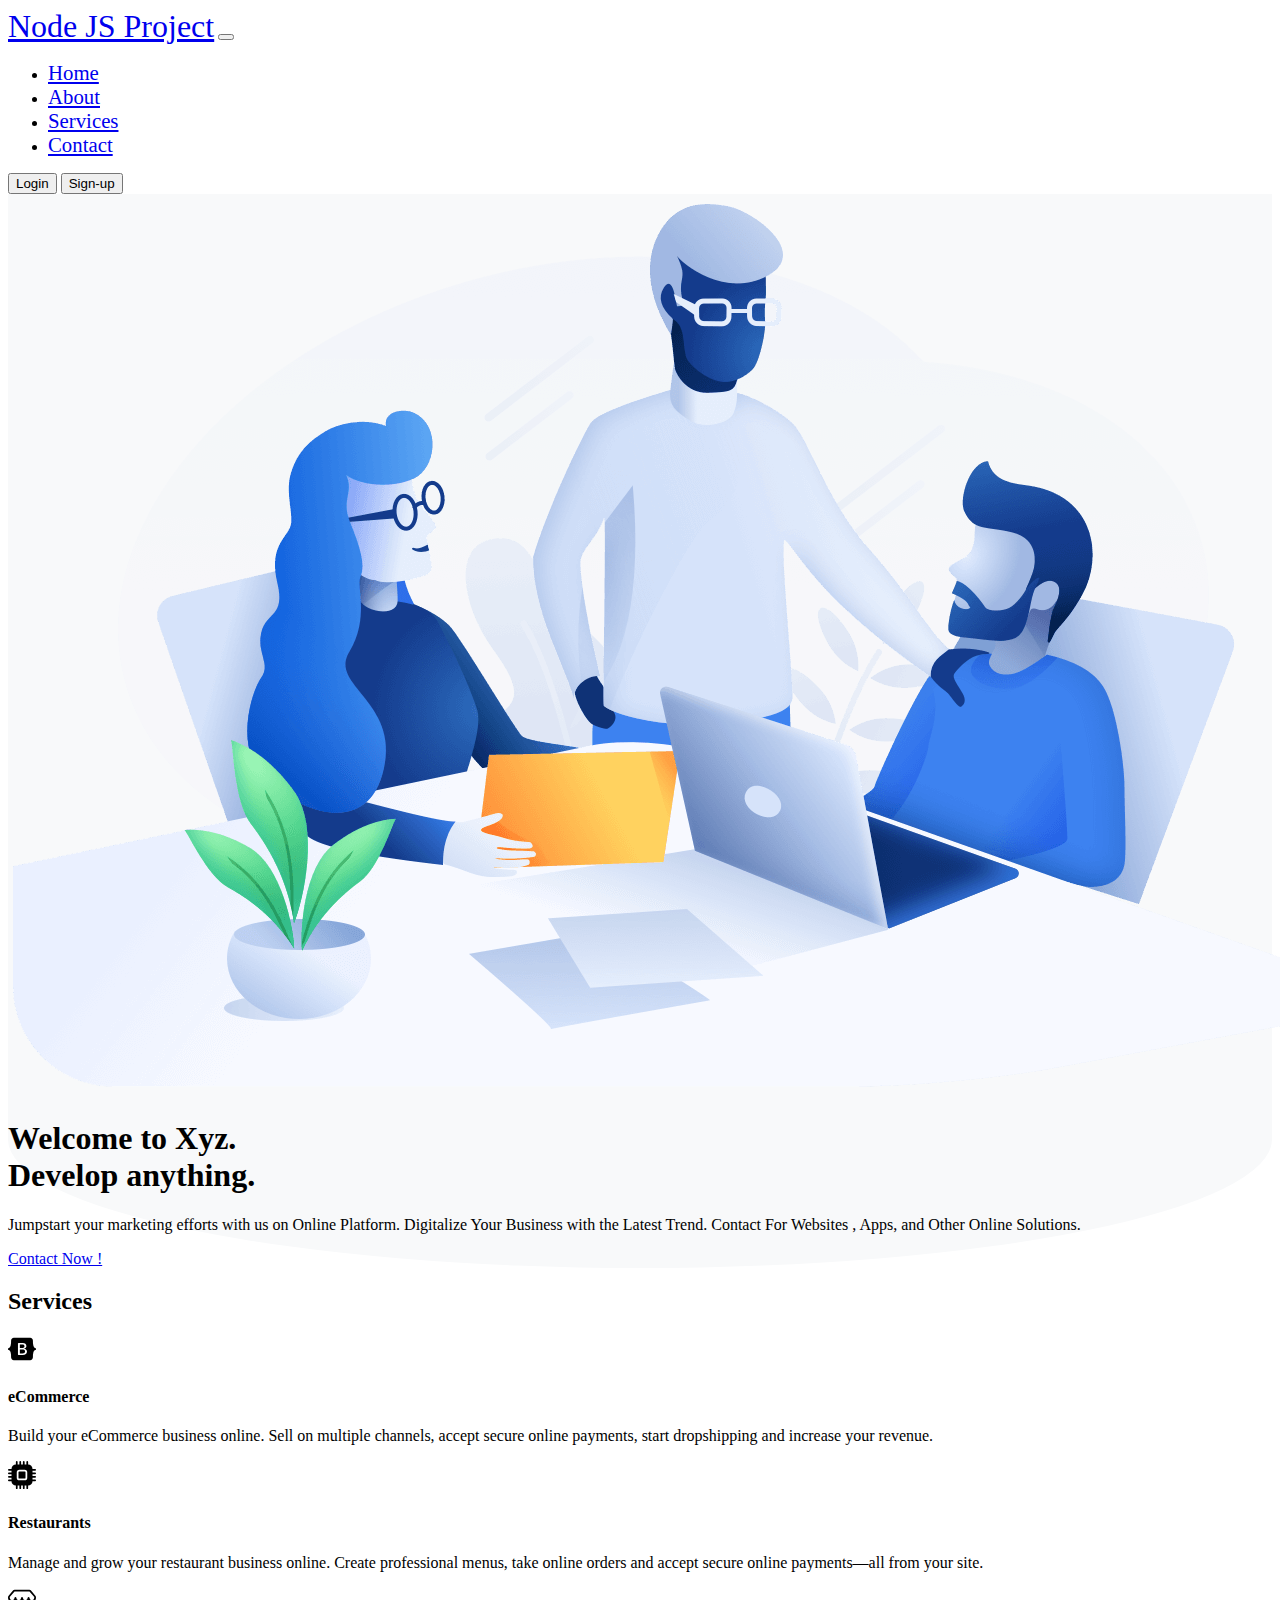
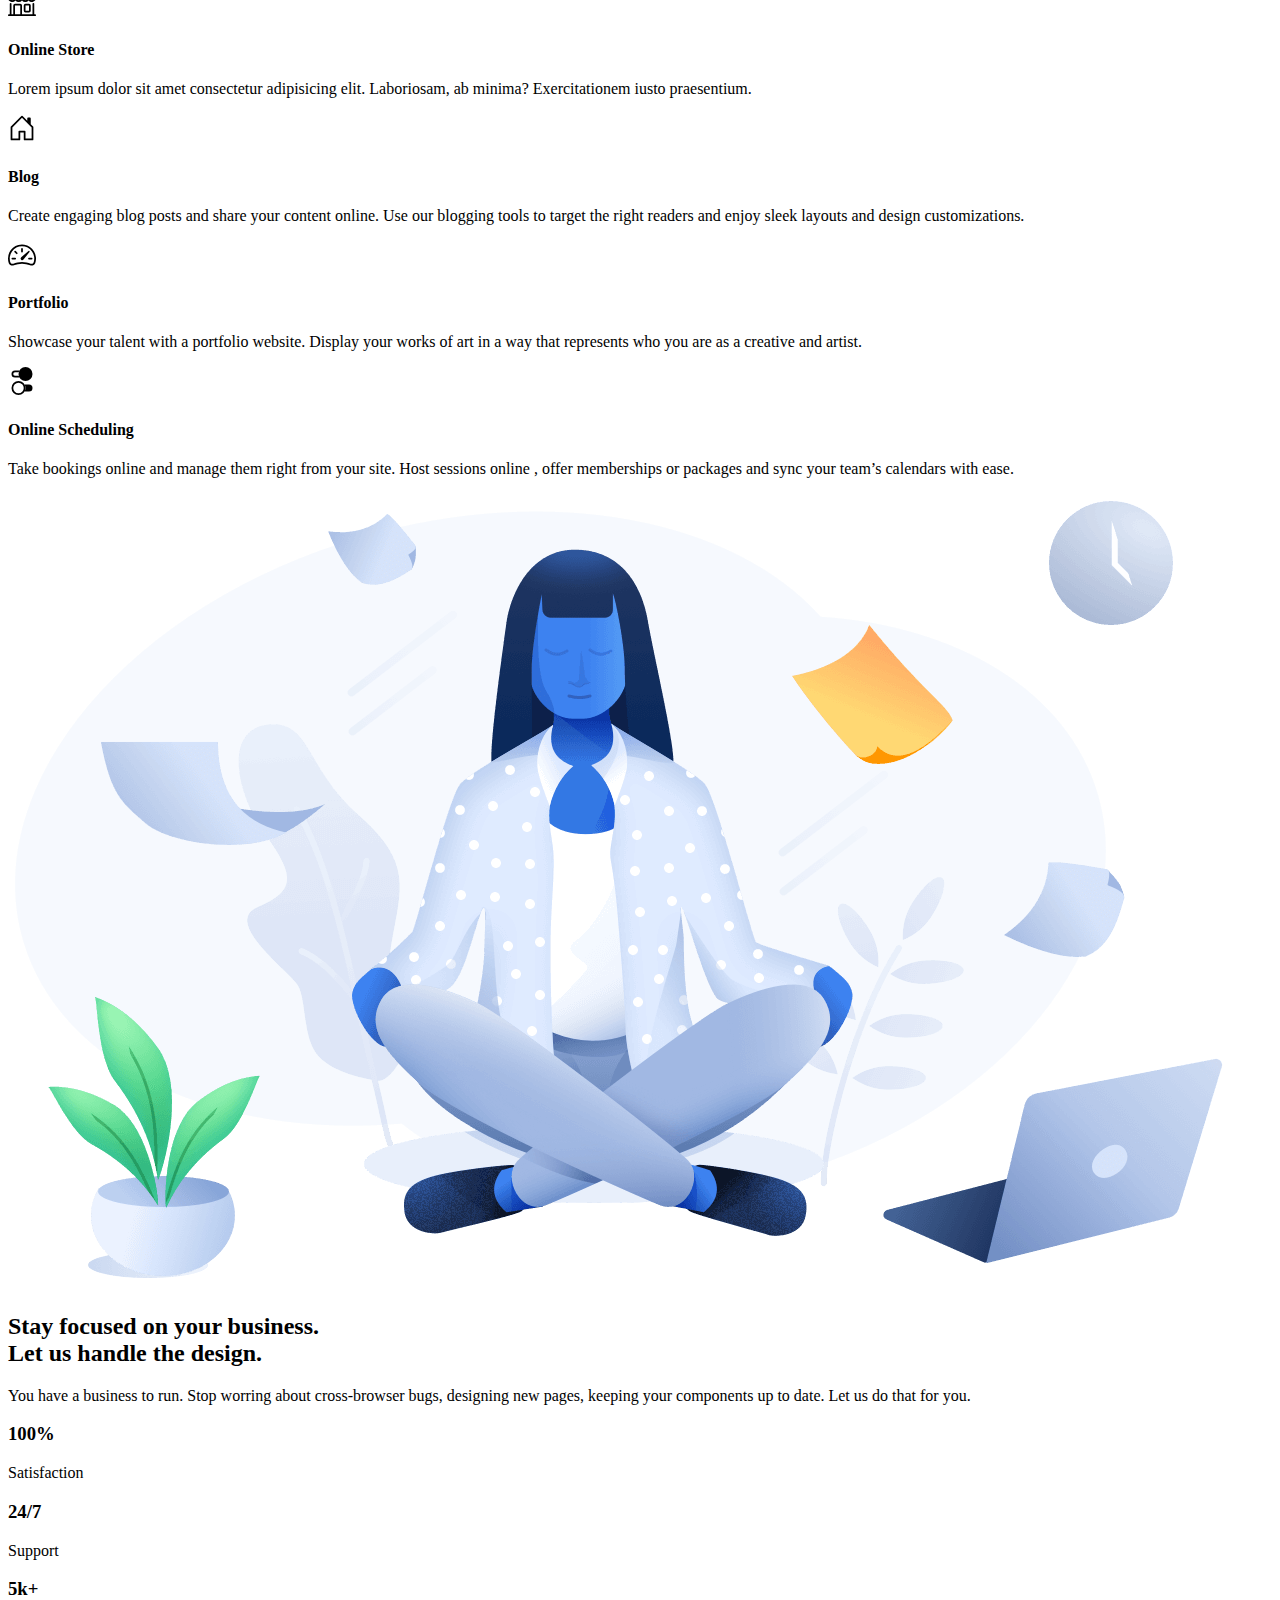
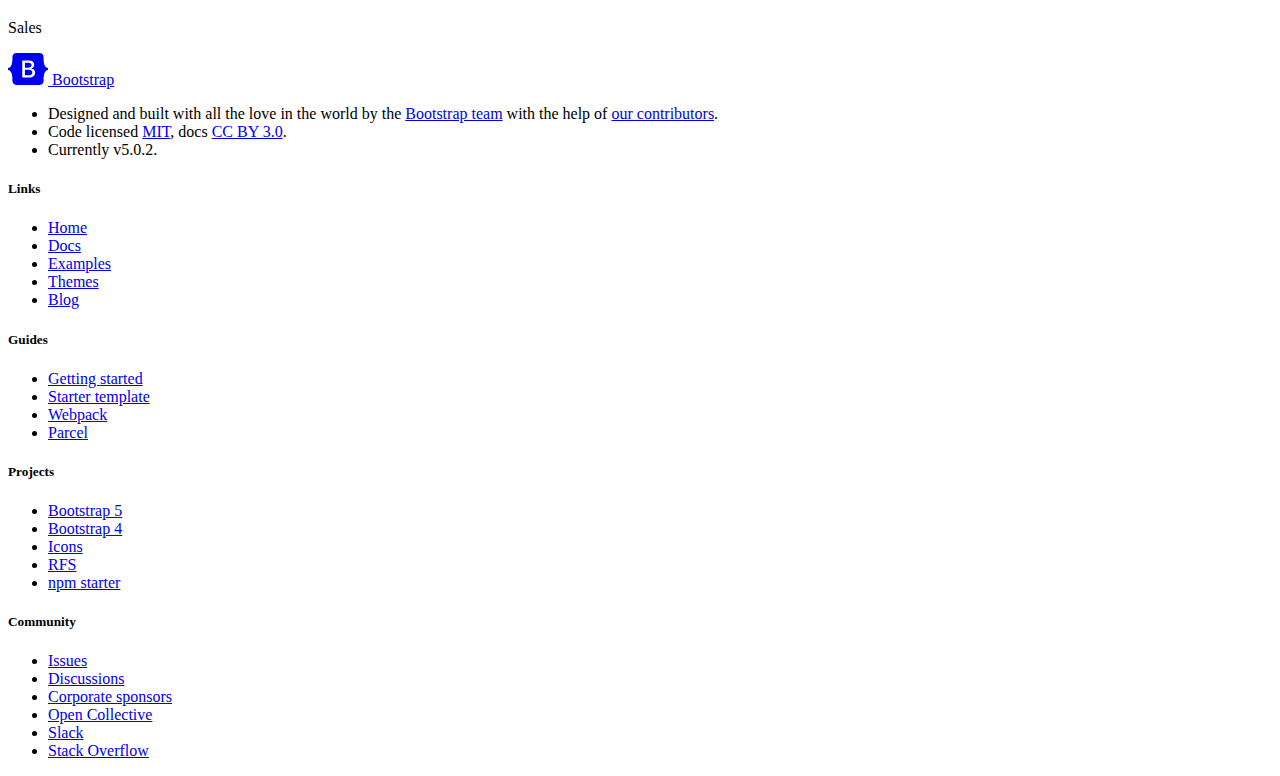
<file: index.html>
<!DOCTYPE html>
<html lang="en">
<head>
    <meta charset="UTF-8">
    <meta http-equiv="X-UA-Compatible" content="IE=edge">
    <meta name="viewport" content="width=device-width, initial-scale=1.0">
    <title>webDevelopment</title>
    <link rel="stylesheet" href="./assets/css/style.css">
    <link href="https://cdn.jsdelivr.net/npm/bootstrap@5.0.2/dist/css/bootstrap.min.css" rel="stylesheet" integrity="sha384-EVSTQN3/azprG1Anm3QDgpJLIm9Nao0Yz1ztcQTwFspd3yD65VohhpuuCOmLASjC" crossorigin="anonymous">
</head>
<body>


    <nav class="navbar navbar-expand-lg navbar-light bg-light">
        <div class="container" >
          <a class="navbar-brand display-2 fw-bold" href="#">Node JS Project</a>
          <button class="navbar-toggler" type="button" data-bs-toggle="collapse" data-bs-target="#navbarNav" aria-controls="navbarNav" aria-expanded="false" aria-label="Toggle navigation">
            <span class="navbar-toggler-icon"></span>
          </button>
          <div class="collapse navbar-collapse" id="navbarNav">
            <ul class="navbar-nav">
              <li class="nav-item">
                <a class="nav-link active" aria-current="page" href="index.html">Home</a>
              </li>
              <li class="nav-item">
                <a class="nav-link" href="#">About</a>
              </li>
              <li class="nav-item">
                <a class="nav-link" href="#">Services</a>
              </li>
              <li class="nav-item">
                <a class="nav-link" href="contact.html">Contact</a>
              </li>
            </ul>

            <div class="col-md-9 text-end">
              <a href="login.html"><button type="button" class="btn btn-outline-primary me-2">Login</button></a>
              <a href="signup.html"><button type="button" class="btn btn-primary">Sign-up</button></a>
            </div>



          </div>
        </div>
      </nav>

      
<!-- WELCOME -->
<section class="pt-4 pt-md-11 curved">
  <div class="container">
    <div class="row align-items-center">
      <div class="col-12 col-md-5 col-lg-6 order-md-2">

        <!-- Image -->
        <img src="./assets/images/main-image.png" class="img-fluid mw-md-150 mw-lg-130 mb-6 mb-md-0" alt="..." data-aos="fade-up" data-aos-delay="100">

      </div>
      <div class="col-12 col-md-7 col-lg-6 order-md-1" data-aos="fade-up">

        <!-- Heading -->
        <h1 class="display-3 text-center text-md-start">
          <span class="fw-normal display-1">Welcome</span> to <span class="text-primary fw-bold">Xyz</span>. <br>
          Develop anything.
        </h1>

        <!-- Text -->
        <p class="lead text-center text-md-start text-muted mb-6 mb-lg-8 p-2">
          Jumpstart your marketing efforts with us on Online Platform. Digitalize Your Business with the Latest Trend.
          Contact For Websites , Apps, and Other Online Solutions.
        </p>

        <!-- Buttons -->
        <div class="text-center text-md-start">
          <a href="overview.html" class="btn btn-primary btn-lg">
            Contact Now ! <i class="fe fe-arrow-right d-none d-md-inline ms-3"></i>
          </a>
        </div>

      </div>
    </div> <!-- / .row -->
  </div> <!-- / .container -->
</section>


    <!-- 
      <div class="container-fluid">
        
              <div class="row">
                  <div class="col-12">
                    <div class="position-relative overflow-hidden p-3 p-md-5 m-md-3 text-center">
                        <div class="col-md-5 p-lg-5 mx-auto my-5">
                          <h1 class="display-4 fw-bold"><small class="display-1 fw-bold">Get</small> Started <small class="text-muted">With Your</small>  <small class="display-2 fw-bold">Business</small></h1>
                          <p  class="lead fw-normal" style="font-size: 1.2rem;"> Jumpstart your marketing efforts with us on Online Platform. Digitalize Your Business with the  </p>
                          <a class="btn btn-outline-secondary" href="#">Coming soon</a>
                        </div>
                        <div class="product-device shadow-sm d-none d-md-block" ></div>
                        <div class="product-device product-device-2 shadow-sm d-none d-md-block"></div>
                      </div>
                    
                  </div>
              </div>
      </div>
    -->



      <svg xmlns="http://www.w3.org/2000/svg" style="display: none;">
        <symbol id="bootstrap" viewBox="0 0 118 94">
          <title>Bootstrap</title>
          <path fill-rule="evenodd" clip-rule="evenodd" d="M24.509 0c-6.733 0-11.715 5.893-11.492 12.284.214 6.14-.064 14.092-2.066 20.577C8.943 39.365 5.547 43.485 0 44.014v5.972c5.547.529 8.943 4.649 10.951 11.153 2.002 6.485 2.28 14.437 2.066 20.577C12.794 88.106 17.776 94 24.51 94H93.5c6.733 0 11.714-5.893 11.491-12.284-.214-6.14.064-14.092 2.066-20.577 2.009-6.504 5.396-10.624 10.943-11.153v-5.972c-5.547-.529-8.934-4.649-10.943-11.153-2.002-6.484-2.28-14.437-2.066-20.577C105.214 5.894 100.233 0 93.5 0H24.508zM80 57.863C80 66.663 73.436 72 62.543 72H44a2 2 0 01-2-2V24a2 2 0 012-2h18.437c9.083 0 15.044 4.92 15.044 12.474 0 5.302-4.01 10.049-9.119 10.88v.277C75.317 46.394 80 51.21 80 57.863zM60.521 28.34H49.948v14.934h8.905c6.884 0 10.68-2.772 10.68-7.727 0-4.643-3.264-7.207-9.012-7.207zM49.948 49.2v16.458H60.91c7.167 0 10.964-2.876 10.964-8.281 0-5.406-3.903-8.178-11.425-8.178H49.948z"></path>
        </symbol>
        <symbol id="home" viewBox="0 0 16 16">
          <path d="M8.354 1.146a.5.5 0 0 0-.708 0l-6 6A.5.5 0 0 0 1.5 7.5v7a.5.5 0 0 0 .5.5h4.5a.5.5 0 0 0 .5-.5v-4h2v4a.5.5 0 0 0 .5.5H14a.5.5 0 0 0 .5-.5v-7a.5.5 0 0 0-.146-.354L13 5.793V2.5a.5.5 0 0 0-.5-.5h-1a.5.5 0 0 0-.5.5v1.293L8.354 1.146zM2.5 14V7.707l5.5-5.5 5.5 5.5V14H10v-4a.5.5 0 0 0-.5-.5h-3a.5.5 0 0 0-.5.5v4H2.5z"/>
        </symbol>
        <symbol id="speedometer2" viewBox="0 0 16 16">
          <path d="M8 4a.5.5 0 0 1 .5.5V6a.5.5 0 0 1-1 0V4.5A.5.5 0 0 1 8 4zM3.732 5.732a.5.5 0 0 1 .707 0l.915.914a.5.5 0 1 1-.708.708l-.914-.915a.5.5 0 0 1 0-.707zM2 10a.5.5 0 0 1 .5-.5h1.586a.5.5 0 0 1 0 1H2.5A.5.5 0 0 1 2 10zm9.5 0a.5.5 0 0 1 .5-.5h1.5a.5.5 0 0 1 0 1H12a.5.5 0 0 1-.5-.5zm.754-4.246a.389.389 0 0 0-.527-.02L7.547 9.31a.91.91 0 1 0 1.302 1.258l3.434-4.297a.389.389 0 0 0-.029-.518z"/>
          <path fill-rule="evenodd" d="M0 10a8 8 0 1 1 15.547 2.661c-.442 1.253-1.845 1.602-2.932 1.25C11.309 13.488 9.475 13 8 13c-1.474 0-3.31.488-4.615.911-1.087.352-2.49.003-2.932-1.25A7.988 7.988 0 0 1 0 10zm8-7a7 7 0 0 0-6.603 9.329c.203.575.923.876 1.68.63C4.397 12.533 6.358 12 8 12s3.604.532 4.923.96c.757.245 1.477-.056 1.68-.631A7 7 0 0 0 8 3z"/>
        </symbol>
        <symbol id="table" viewBox="0 0 16 16">
          <path d="M0 2a2 2 0 0 1 2-2h12a2 2 0 0 1 2 2v12a2 2 0 0 1-2 2H2a2 2 0 0 1-2-2V2zm15 2h-4v3h4V4zm0 4h-4v3h4V8zm0 4h-4v3h3a1 1 0 0 0 1-1v-2zm-5 3v-3H6v3h4zm-5 0v-3H1v2a1 1 0 0 0 1 1h3zm-4-4h4V8H1v3zm0-4h4V4H1v3zm5-3v3h4V4H6zm4 4H6v3h4V8z"/>
        </symbol>
        <symbol id="people-circle" viewBox="0 0 16 16">
          <path d="M11 6a3 3 0 1 1-6 0 3 3 0 0 1 6 0z"/>
          <path fill-rule="evenodd" d="M0 8a8 8 0 1 1 16 0A8 8 0 0 1 0 8zm8-7a7 7 0 0 0-5.468 11.37C3.242 11.226 4.805 10 8 10s4.757 1.225 5.468 2.37A7 7 0 0 0 8 1z"/>
        </symbol>
        <symbol id="grid" viewBox="0 0 16 16">
          <path d="M1 2.5A1.5 1.5 0 0 1 2.5 1h3A1.5 1.5 0 0 1 7 2.5v3A1.5 1.5 0 0 1 5.5 7h-3A1.5 1.5 0 0 1 1 5.5v-3zM2.5 2a.5.5 0 0 0-.5.5v3a.5.5 0 0 0 .5.5h3a.5.5 0 0 0 .5-.5v-3a.5.5 0 0 0-.5-.5h-3zm6.5.5A1.5 1.5 0 0 1 10.5 1h3A1.5 1.5 0 0 1 15 2.5v3A1.5 1.5 0 0 1 13.5 7h-3A1.5 1.5 0 0 1 9 5.5v-3zm1.5-.5a.5.5 0 0 0-.5.5v3a.5.5 0 0 0 .5.5h3a.5.5 0 0 0 .5-.5v-3a.5.5 0 0 0-.5-.5h-3zM1 10.5A1.5 1.5 0 0 1 2.5 9h3A1.5 1.5 0 0 1 7 10.5v3A1.5 1.5 0 0 1 5.5 15h-3A1.5 1.5 0 0 1 1 13.5v-3zm1.5-.5a.5.5 0 0 0-.5.5v3a.5.5 0 0 0 .5.5h3a.5.5 0 0 0 .5-.5v-3a.5.5 0 0 0-.5-.5h-3zm6.5.5A1.5 1.5 0 0 1 10.5 9h3a1.5 1.5 0 0 1 1.5 1.5v3a1.5 1.5 0 0 1-1.5 1.5h-3A1.5 1.5 0 0 1 9 13.5v-3zm1.5-.5a.5.5 0 0 0-.5.5v3a.5.5 0 0 0 .5.5h3a.5.5 0 0 0 .5-.5v-3a.5.5 0 0 0-.5-.5h-3z"/>
        </symbol>
        <symbol id="collection" viewBox="0 0 16 16">
          <path d="M2.5 3.5a.5.5 0 0 1 0-1h11a.5.5 0 0 1 0 1h-11zm2-2a.5.5 0 0 1 0-1h7a.5.5 0 0 1 0 1h-7zM0 13a1.5 1.5 0 0 0 1.5 1.5h13A1.5 1.5 0 0 0 16 13V6a1.5 1.5 0 0 0-1.5-1.5h-13A1.5 1.5 0 0 0 0 6v7zm1.5.5A.5.5 0 0 1 1 13V6a.5.5 0 0 1 .5-.5h13a.5.5 0 0 1 .5.5v7a.5.5 0 0 1-.5.5h-13z"/>
        </symbol>
        <symbol id="calendar3" viewBox="0 0 16 16">
          <path d="M14 0H2a2 2 0 0 0-2 2v12a2 2 0 0 0 2 2h12a2 2 0 0 0 2-2V2a2 2 0 0 0-2-2zM1 3.857C1 3.384 1.448 3 2 3h12c.552 0 1 .384 1 .857v10.286c0 .473-.448.857-1 .857H2c-.552 0-1-.384-1-.857V3.857z"/>
          <path d="M6.5 7a1 1 0 1 0 0-2 1 1 0 0 0 0 2zm3 0a1 1 0 1 0 0-2 1 1 0 0 0 0 2zm3 0a1 1 0 1 0 0-2 1 1 0 0 0 0 2zm-9 3a1 1 0 1 0 0-2 1 1 0 0 0 0 2zm3 0a1 1 0 1 0 0-2 1 1 0 0 0 0 2zm3 0a1 1 0 1 0 0-2 1 1 0 0 0 0 2zm3 0a1 1 0 1 0 0-2 1 1 0 0 0 0 2zm-9 3a1 1 0 1 0 0-2 1 1 0 0 0 0 2zm3 0a1 1 0 1 0 0-2 1 1 0 0 0 0 2zm3 0a1 1 0 1 0 0-2 1 1 0 0 0 0 2z"/>
        </symbol>
        <symbol id="chat-quote-fill" viewBox="0 0 16 16">
          <path d="M16 8c0 3.866-3.582 7-8 7a9.06 9.06 0 0 1-2.347-.306c-.584.296-1.925.864-4.181 1.234-.2.032-.352-.176-.273-.362.354-.836.674-1.95.77-2.966C.744 11.37 0 9.76 0 8c0-3.866 3.582-7 8-7s8 3.134 8 7zM7.194 6.766a1.688 1.688 0 0 0-.227-.272 1.467 1.467 0 0 0-.469-.324l-.008-.004A1.785 1.785 0 0 0 5.734 6C4.776 6 4 6.746 4 7.667c0 .92.776 1.666 1.734 1.666.343 0 .662-.095.931-.26-.137.389-.39.804-.81 1.22a.405.405 0 0 0 .011.59c.173.16.447.155.614-.01 1.334-1.329 1.37-2.758.941-3.706a2.461 2.461 0 0 0-.227-.4zM11 9.073c-.136.389-.39.804-.81 1.22a.405.405 0 0 0 .012.59c.172.16.446.155.613-.01 1.334-1.329 1.37-2.758.942-3.706a2.466 2.466 0 0 0-.228-.4 1.686 1.686 0 0 0-.227-.273 1.466 1.466 0 0 0-.469-.324l-.008-.004A1.785 1.785 0 0 0 10.07 6c-.957 0-1.734.746-1.734 1.667 0 .92.777 1.666 1.734 1.666.343 0 .662-.095.931-.26z"/>
        </symbol>
        <symbol id="cpu-fill" viewBox="0 0 16 16">
          <path d="M6.5 6a.5.5 0 0 0-.5.5v3a.5.5 0 0 0 .5.5h3a.5.5 0 0 0 .5-.5v-3a.5.5 0 0 0-.5-.5h-3z"/>
          <path d="M5.5.5a.5.5 0 0 0-1 0V2A2.5 2.5 0 0 0 2 4.5H.5a.5.5 0 0 0 0 1H2v1H.5a.5.5 0 0 0 0 1H2v1H.5a.5.5 0 0 0 0 1H2v1H.5a.5.5 0 0 0 0 1H2A2.5 2.5 0 0 0 4.5 14v1.5a.5.5 0 0 0 1 0V14h1v1.5a.5.5 0 0 0 1 0V14h1v1.5a.5.5 0 0 0 1 0V14h1v1.5a.5.5 0 0 0 1 0V14a2.5 2.5 0 0 0 2.5-2.5h1.5a.5.5 0 0 0 0-1H14v-1h1.5a.5.5 0 0 0 0-1H14v-1h1.5a.5.5 0 0 0 0-1H14v-1h1.5a.5.5 0 0 0 0-1H14A2.5 2.5 0 0 0 11.5 2V.5a.5.5 0 0 0-1 0V2h-1V.5a.5.5 0 0 0-1 0V2h-1V.5a.5.5 0 0 0-1 0V2h-1V.5zm1 4.5h3A1.5 1.5 0 0 1 11 6.5v3A1.5 1.5 0 0 1 9.5 11h-3A1.5 1.5 0 0 1 5 9.5v-3A1.5 1.5 0 0 1 6.5 5z"/>
        </symbol>
        <symbol id="gear-fill" viewBox="0 0 16 16">
          <path d="M9.405 1.05c-.413-1.4-2.397-1.4-2.81 0l-.1.34a1.464 1.464 0 0 1-2.105.872l-.31-.17c-1.283-.698-2.686.705-1.987 1.987l.169.311c.446.82.023 1.841-.872 2.105l-.34.1c-1.4.413-1.4 2.397 0 2.81l.34.1a1.464 1.464 0 0 1 .872 2.105l-.17.31c-.698 1.283.705 2.686 1.987 1.987l.311-.169a1.464 1.464 0 0 1 2.105.872l.1.34c.413 1.4 2.397 1.4 2.81 0l.1-.34a1.464 1.464 0 0 1 2.105-.872l.31.17c1.283.698 2.686-.705 1.987-1.987l-.169-.311a1.464 1.464 0 0 1 .872-2.105l.34-.1c1.4-.413 1.4-2.397 0-2.81l-.34-.1a1.464 1.464 0 0 1-.872-2.105l.17-.31c.698-1.283-.705-2.686-1.987-1.987l-.311.169a1.464 1.464 0 0 1-2.105-.872l-.1-.34zM8 10.93a2.929 2.929 0 1 1 0-5.86 2.929 2.929 0 0 1 0 5.858z"/>
        </symbol>
        <symbol id="speedometer" viewBox="0 0 16 16">
          <path d="M8 2a.5.5 0 0 1 .5.5V4a.5.5 0 0 1-1 0V2.5A.5.5 0 0 1 8 2zM3.732 3.732a.5.5 0 0 1 .707 0l.915.914a.5.5 0 1 1-.708.708l-.914-.915a.5.5 0 0 1 0-.707zM2 8a.5.5 0 0 1 .5-.5h1.586a.5.5 0 0 1 0 1H2.5A.5.5 0 0 1 2 8zm9.5 0a.5.5 0 0 1 .5-.5h1.5a.5.5 0 0 1 0 1H12a.5.5 0 0 1-.5-.5zm.754-4.246a.389.389 0 0 0-.527-.02L7.547 7.31A.91.91 0 1 0 8.85 8.569l3.434-4.297a.389.389 0 0 0-.029-.518z"/>
          <path fill-rule="evenodd" d="M6.664 15.889A8 8 0 1 1 9.336.11a8 8 0 0 1-2.672 15.78zm-4.665-4.283A11.945 11.945 0 0 1 8 10c2.186 0 4.236.585 6.001 1.606a7 7 0 1 0-12.002 0z"/>
        </symbol>
        <symbol id="toggles2" viewBox="0 0 16 16">
          <path d="M9.465 10H12a2 2 0 1 1 0 4H9.465c.34-.588.535-1.271.535-2 0-.729-.195-1.412-.535-2z"/>
          <path d="M6 15a3 3 0 1 0 0-6 3 3 0 0 0 0 6zm0 1a4 4 0 1 1 0-8 4 4 0 0 1 0 8zm.535-10a3.975 3.975 0 0 1-.409-1H4a1 1 0 0 1 0-2h2.126c.091-.355.23-.69.41-1H4a2 2 0 1 0 0 4h2.535z"/>
          <path d="M14 4a4 4 0 1 1-8 0 4 4 0 0 1 8 0z"/>
        </symbol>
        <symbol id="tools" viewBox="0 0 16 16">
          <path d="M1 0L0 1l2.2 3.081a1 1 0 0 0 .815.419h.07a1 1 0 0 1 .708.293l2.675 2.675-2.617 2.654A3.003 3.003 0 0 0 0 13a3 3 0 1 0 5.878-.851l2.654-2.617.968.968-.305.914a1 1 0 0 0 .242 1.023l3.356 3.356a1 1 0 0 0 1.414 0l1.586-1.586a1 1 0 0 0 0-1.414l-3.356-3.356a1 1 0 0 0-1.023-.242L10.5 9.5l-.96-.96 2.68-2.643A3.005 3.005 0 0 0 16 3c0-.269-.035-.53-.102-.777l-2.14 2.141L12 4l-.364-1.757L13.777.102a3 3 0 0 0-3.675 3.68L7.462 6.46 4.793 3.793a1 1 0 0 1-.293-.707v-.071a1 1 0 0 0-.419-.814L1 0zm9.646 10.646a.5.5 0 0 1 .708 0l3 3a.5.5 0 0 1-.708.708l-3-3a.5.5 0 0 1 0-.708zM3 11l.471.242.529.026.287.445.445.287.026.529L5 13l-.242.471-.026.529-.445.287-.287.445-.529.026L3 15l-.471-.242L2 14.732l-.287-.445L1.268 14l-.026-.529L1 13l.242-.471.026-.529.445-.287.287-.445.529-.026L3 11z"/>
        </symbol>
        <symbol id="chevron-right" viewBox="0 0 16 16">
          <path fill-rule="evenodd" d="M4.646 1.646a.5.5 0 0 1 .708 0l6 6a.5.5 0 0 1 0 .708l-6 6a.5.5 0 0 1-.708-.708L10.293 8 4.646 2.354a.5.5 0 0 1 0-.708z"/>
        </symbol>
        <symbol id="geo-fill" viewBox="0 0 16 16">
          <path fill-rule="evenodd" d="M4 4a4 4 0 1 1 4.5 3.969V13.5a.5.5 0 0 1-1 0V7.97A4 4 0 0 1 4 3.999zm2.493 8.574a.5.5 0 0 1-.411.575c-.712.118-1.28.295-1.655.493a1.319 1.319 0 0 0-.37.265.301.301 0 0 0-.057.09V14l.002.008a.147.147 0 0 0 .016.033.617.617 0 0 0 .145.15c.165.13.435.27.813.395.751.25 1.82.414 3.024.414s2.273-.163 3.024-.414c.378-.126.648-.265.813-.395a.619.619 0 0 0 .146-.15.148.148 0 0 0 .015-.033L12 14v-.004a.301.301 0 0 0-.057-.09 1.318 1.318 0 0 0-.37-.264c-.376-.198-.943-.375-1.655-.493a.5.5 0 1 1 .164-.986c.77.127 1.452.328 1.957.594C12.5 13 13 13.4 13 14c0 .426-.26.752-.544.977-.29.228-.68.413-1.116.558-.878.293-2.059.465-3.34.465-1.281 0-2.462-.172-3.34-.465-.436-.145-.826-.33-1.116-.558C3.26 14.752 3 14.426 3 14c0-.599.5-1 .961-1.243.505-.266 1.187-.467 1.957-.594a.5.5 0 0 1 .575.411z"/>
        </symbol>
      </svg>







      <div class="container px-4 py-5" id="icon-grid">
        <h2 class="pb-2 border-bottom display-6 fw-bold">Services</h2>
    
        <div class="row row-cols-1 row-cols-sm-2 row-cols-md-4 row-cols-lg-3 g-4 py-5">
          <div class="col d-flex align-items-start">
            <svg class="bi text-muted flex-shrink-0 me-3" width="1.75em" height="1.75em"><use xlink:href="#bootstrap"/></svg>
            <div>
              <h4 class="fw-bold mb-0">eCommerce</h4>
              <p>Build your eCommerce business online. Sell on multiple channels, accept secure online payments, start dropshipping and increase your revenue.</p>
            </div>
          </div>
          <div class="col d-flex align-items-start">
            <svg class="bi text-muted flex-shrink-0 me-3" width="1.75em" height="1.75em"><use xlink:href="#cpu-fill"/></svg>
            <div>
              <h4 class="fw-bold mb-0">Restaurants</h4>
              <p>Manage and grow your restaurant business online. Create professional menus, take online orders and accept secure online payments—all from your site.</p>
            </div>
          </div>
          <div class="col d-flex align-items-start">
            <svg xmlns="http://www.w3.org/2000/svg" width="1.75em" height="1.75em" fill="currentColor" class="bi bi-shop flex-shrink-0 me-3" viewBox="0 0 16 16">
              <path d="M2.97 1.35A1 1 0 0 1 3.73 1h8.54a1 1 0 0 1 .76.35l2.609 3.044A1.5 1.5 0 0 1 16 5.37v.255a2.375 2.375 0 0 1-4.25 1.458A2.371 2.371 0 0 1 9.875 8 2.37 2.37 0 0 1 8 7.083 2.37 2.37 0 0 1 6.125 8a2.37 2.37 0 0 1-1.875-.917A2.375 2.375 0 0 1 0 5.625V5.37a1.5 1.5 0 0 1 .361-.976l2.61-3.045zm1.78 4.275a1.375 1.375 0 0 0 2.75 0 .5.5 0 0 1 1 0 1.375 1.375 0 0 0 2.75 0 .5.5 0 0 1 1 0 1.375 1.375 0 1 0 2.75 0V5.37a.5.5 0 0 0-.12-.325L12.27 2H3.73L1.12 5.045A.5.5 0 0 0 1 5.37v.255a1.375 1.375 0 0 0 2.75 0 .5.5 0 0 1 1 0zM1.5 8.5A.5.5 0 0 1 2 9v6h1v-5a1 1 0 0 1 1-1h3a1 1 0 0 1 1 1v5h6V9a.5.5 0 0 1 1 0v6h.5a.5.5 0 0 1 0 1H.5a.5.5 0 0 1 0-1H1V9a.5.5 0 0 1 .5-.5zM4 15h3v-5H4v5zm5-5a1 1 0 0 1 1-1h2a1 1 0 0 1 1 1v3a1 1 0 0 1-1 1h-2a1 1 0 0 1-1-1v-3zm3 0h-2v3h2v-3z"/>
            </svg>
            <div>
              <h4 class="fw-bold mb-0">Online Store</h4>
              <p>Lorem ipsum dolor sit amet consectetur adipisicing elit. Laboriosam, ab minima? Exercitationem iusto praesentium.</p>
            </div>
          </div>
          <div class="col d-flex align-items-start">
            <svg class="bi text-muted flex-shrink-0 me-3" width="1.75em" height="1.75em"><use xlink:href="#home"/></svg>
            <div>
              <h4 class="fw-bold mb-0">Blog</h4>
              <p>Create engaging blog posts and share your content online. Use our blogging tools to target the right readers and enjoy sleek layouts and design customizations.</p>
            </div>
          </div>
          <div class="col d-flex align-items-start">
            <svg class="bi text-muted flex-shrink-0 me-3" width="1.75em" height="1.75em"><use xlink:href="#speedometer2"/></svg>
            <div>
              <h4 class="fw-bold mb-0">Portfolio</h4>
              <p>Showcase your talent with a portfolio website. Display your works of art in a way that represents who you are as a creative and artist.</p>
            </div>
          </div>
          <div class="col d-flex align-items-start">
            <svg class="bi text-muted flex-shrink-0 me-3" width="1.75em" height="1.75em"><use xlink:href="#toggles2"/></svg>
            <div>
              <h4 class="fw-bold mb-0">Online Scheduling</h4>
              <p>Take bookings online and manage them right from your site. Host sessions online , offer memberships or packages and sync your team’s calendars with ease. </p>
            </div>
          </div>
          
         
        </div>
      </div>



<!-- STATS -->
<section class="pt-12 pt-md-13 bg-gray-200">
  <div class="container">
    <div class="row align-items-center">
      <div class="col-12 col-md-5 col-lg-6 order-md-2">

        <!-- Image -->
        <img src="./assets/images/illustration-8.png" alt="..." class="img-fluid mb-6 mb-md-0">

      </div>
      <div class="col-12 col-md-7 col-lg-6 order-md-1">

        <!-- Heading -->
        <h2 class="display-2">
          Stay <span class="fw-bold">focused</span> on your business. <br>
          <span class="text-primary">Let us handle the design</span>.
        </h2>

        <!-- Text -->
        <p class="fs-lg text-gray-700 mb-6">
          You have a business to run. Stop worring about cross-browser bugs, designing new pages, keeping your components up to date. Let us do that for you.
        </p>

        <!-- Stats -->
        <div class="d-flex">
          <div class="pe-5">
            <h3 class="mb-0">
              <span>100</span>%
            </h3>
            <p class="text-gray-700 mb-0">
              Satisfaction
            </p>
          </div>
          <div class="border-start border-gray-300"></div>
          <div class="px-4">
            <h3 class="mb-0">
              <span>24/7 </span>
            </h3>
            <p class="text-gray-700 mb-0">
              Support
            </p>
          </div>
          <div class="border-start border-gray-300"></div>
          <div class="ps-5">
            <h3 class="mb-0">
              <span>5</span>k+
            </h3>
            <p class="text-gray-700 mb-0">
              Sales
            </p>
          </div>
        </div>

      </div>
    </div> <!-- / .row -->
  </div> <!-- / .container -->
</section>


      <footer class="bd-footer py-5 mt-5 bg-light">
        <div class="container py-5">
          <div class="row">
            <div class="col-lg-3 mb-3">
              <a class="d-inline-flex align-items-center mb-2 link-dark text-decoration-none" href="/" aria-label="Bootstrap">
                <svg xmlns="http://www.w3.org/2000/svg" width="40" height="32" class="d-block me-2" viewBox="0 0 118 94" role="img"><title>Bootstrap</title><path fill-rule="evenodd" clip-rule="evenodd" d="M24.509 0c-6.733 0-11.715 5.893-11.492 12.284.214 6.14-.064 14.092-2.066 20.577C8.943 39.365 5.547 43.485 0 44.014v5.972c5.547.529 8.943 4.649 10.951 11.153 2.002 6.485 2.28 14.437 2.066 20.577C12.794 88.106 17.776 94 24.51 94H93.5c6.733 0 11.714-5.893 11.491-12.284-.214-6.14.064-14.092 2.066-20.577 2.009-6.504 5.396-10.624 10.943-11.153v-5.972c-5.547-.529-8.934-4.649-10.943-11.153-2.002-6.484-2.28-14.437-2.066-20.577C105.214 5.894 100.233 0 93.5 0H24.508zM80 57.863C80 66.663 73.436 72 62.543 72H44a2 2 0 01-2-2V24a2 2 0 012-2h18.437c9.083 0 15.044 4.92 15.044 12.474 0 5.302-4.01 10.049-9.119 10.88v.277C75.317 46.394 80 51.21 80 57.863zM60.521 28.34H49.948v14.934h8.905c6.884 0 10.68-2.772 10.68-7.727 0-4.643-3.264-7.207-9.012-7.207zM49.948 49.2v16.458H60.91c7.167 0 10.964-2.876 10.964-8.281 0-5.406-3.903-8.178-11.425-8.178H49.948z" fill="currentColor"/></svg>
                <span class="fs-5">Bootstrap</span>
              </a>
              <ul class="list-unstyled small text-muted">
                <li class="mb-2">Designed and built with all the love in the world by the <a href="/docs/5.0/about/team/">Bootstrap team</a> with the help of <a href="https://github.com/twbs/bootstrap/graphs/contributors">our contributors</a>.</li>
                <li class="mb-2">Code licensed <a href="https://github.com/twbs/bootstrap/blob/main/LICENSE" target="_blank" rel="license noopener">MIT</a>, docs <a href="https://creativecommons.org/licenses/by/3.0/" target="_blank" rel="license noopener">CC BY 3.0</a>.</li>
                <li class="mb-2">Currently v5.0.2.</li>
              </ul>
            </div>
            <div class="col-6 col-lg-2 offset-lg-1 mb-3">
              <h5>Links</h5>
              <ul class="list-unstyled">
                <li class="mb-2"><a href="/">Home</a></li>
                <li class="mb-2"><a href="/docs/5.0/">Docs</a></li>
                <li class="mb-2"><a href="/docs/5.0/examples/">Examples</a></li>
                <li class="mb-2"><a href="https://opencollective.com/bootstrap">Themes</a></li>
                <li class="mb-2"><a href="https://blog.getbootstrap.com/">Blog</a></li>
              </ul>
            </div>
            <div class="col-6 col-lg-2 mb-3">
              <h5>Guides</h5>
              <ul class="list-unstyled">
                <li class="mb-2"><a href="/docs/5.0/getting-started/">Getting started</a></li>
                <li class="mb-2"><a href="/docs/5.0/examples/starter-template/">Starter template</a></li>
                <li class="mb-2"><a href="/docs/5.0/getting-started/webpack/">Webpack</a></li>
                <li class="mb-2"><a href="/docs/5.0/getting-started/parcel/">Parcel</a></li>
              </ul>
            </div>
            <div class="col-6 col-lg-2 mb-3">
              <h5>Projects</h5>
              <ul class="list-unstyled">
                <li class="mb-2"><a href="https://github.com/twbs/bootstrap">Bootstrap 5</a></li>
                <li class="mb-2"><a href="https://github.com/twbs/bootstrap/tree/v4-dev">Bootstrap 4</a></li>
                <li class="mb-2"><a href="https://github.com/twbs/icons">Icons</a></li>
                <li class="mb-2"><a href="https://github.com/twbs/rfs">RFS</a></li>
                <li class="mb-2"><a href="https://github.com/twbs/bootstrap-npm-starter">npm starter</a></li>
              </ul>
            </div>
            <div class="col-6 col-lg-2 mb-3">
              <h5>Community</h5>
              <ul class="list-unstyled">
                <li class="mb-2"><a href="https://github.com/twbs/bootstrap/issues">Issues</a></li>
                <li class="mb-2"><a href="https://github.com/twbs/bootstrap/discussions">Discussions</a></li>
                <li class="mb-2"><a href="https://github.com/sponsors/twbs">Corporate sponsors</a></li>
                <li class="mb-2"><a href="https://opencollective.com/bootstrap">Open Collective</a></li>
                <li class="mb-2"><a href="https://bootstrap-slack.herokuapp.com/">Slack</a></li>
                <li class="mb-2"><a href="https://stackoverflow.com/questions/tagged/bootstrap-5">Stack Overflow</a></li>
              </ul>
            </div>
          </div>
        </div>
      </footer>
      



    <script src="https://cdn.jsdelivr.net/npm/@popperjs/core@2.9.2/dist/umd/popper.min.js" integrity="sha384-IQsoLXl5PILFhosVNubq5LC7Qb9DXgDA9i+tQ8Zj3iwWAwPtgFTxbJ8NT4GN1R8p" crossorigin="anonymous"></script>
<script src="https://cdn.jsdelivr.net/npm/bootstrap@5.0.2/dist/js/bootstrap.min.js" integrity="sha384-cVKIPhGWiC2Al4u+LWgxfKTRIcfu0JTxR+EQDz/bgldoEyl4H0zUF0QKbrJ0EcQF" crossorigin="anonymous"></script>
</body>
</html>
</file>
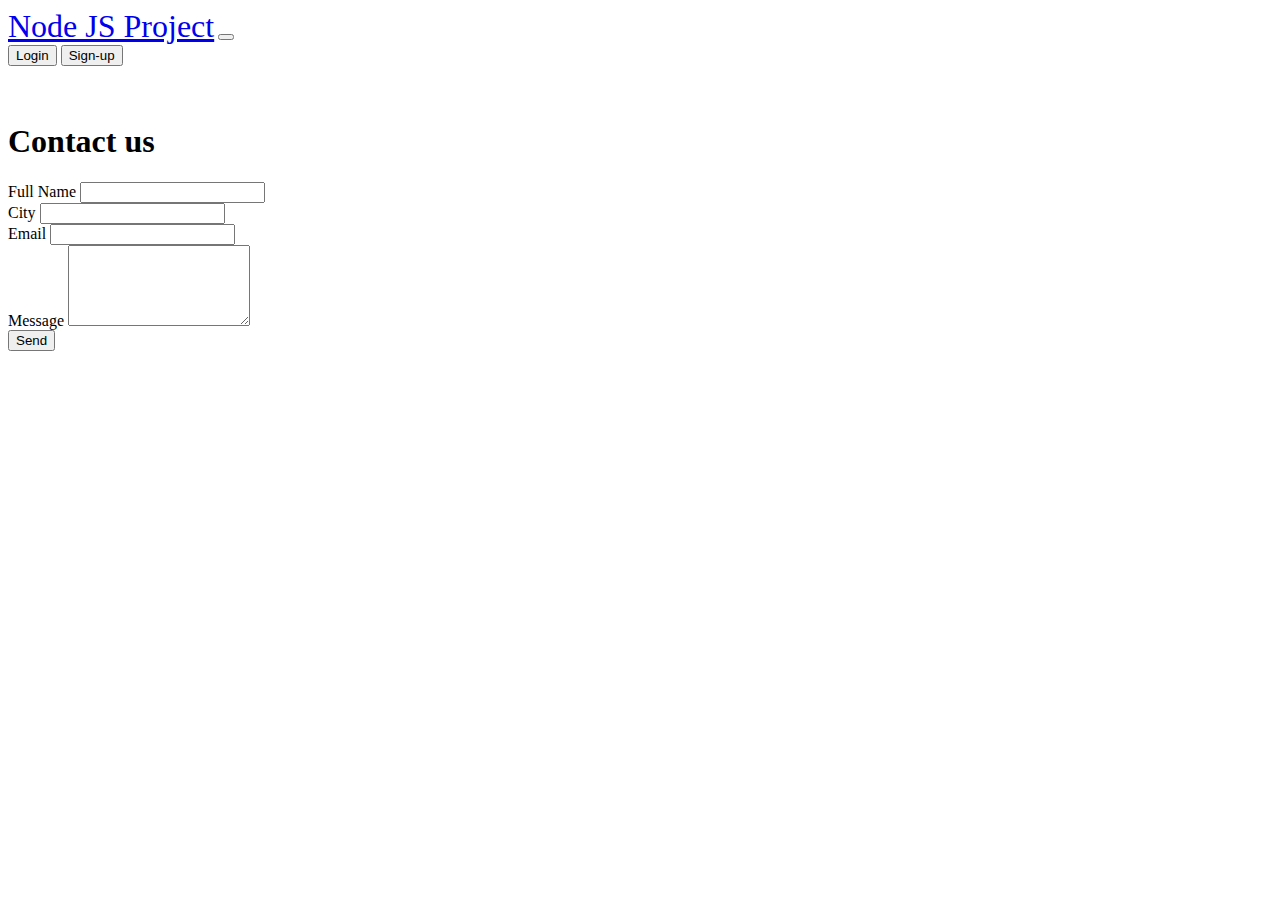
<file: contact.html>
<!DOCTYPE html>
<html lang="en">
<head>
    <meta charset="UTF-8">
    <meta http-equiv="X-UA-Compatible" content="IE=edge">
    <meta name="viewport" content="width=device-width, initial-scale=1.0">
    <title>webDevelopment</title>
    <link rel="stylesheet" href="./assets/css/style.css">
    <link href="https://cdn.jsdelivr.net/npm/bootstrap@5.0.2/dist/css/bootstrap.min.css" rel="stylesheet" integrity="sha384-EVSTQN3/azprG1Anm3QDgpJLIm9Nao0Yz1ztcQTwFspd3yD65VohhpuuCOmLASjC" crossorigin="anonymous">
</head>
<body class="bg-light">


    <nav class="navbar navbar-expand-lg navbar-light bg-light">
        <div class="container">
          <a class="navbar-brand display-2 fw-bold" href="index.html">Node JS Project</a>
          <button class="navbar-toggler" type="button" data-bs-toggle="collapse" data-bs-target="#navbarNav" aria-controls="navbarNav" aria-expanded="false" aria-label="Toggle navigation">
            <span class="navbar-toggler-icon"></span>
          </button>
          <div class="collapse navbar-collapse" id="navbarNav">
           
            <div class="col-md-12 col-sm-3 p-2 text-end">
              <a href="login.html"><button type="button" class="btn btn-outline-primary me-2">Login</button></a>
              <a href="signup.html"><button type="button" class="btn btn-primary">Sign-up</button></a>
            </div>

          </div>
        </div>
      </nav>
<br>
<br>

    <div class="container justify-content-center">
      
        <div class="row">
          
            <div class="col-md-7 col-sm-0" style="background-image: url('./assets/images/w1.png');background-size: contain;background-repeat: no-repeat;background-position: center;"></div>
            <div class="col-md-5 com-sm-8">
              <h1 class="display-3 pb-4">Contact us</h1>
                <form class="row g-3">

                    <div class="col-md-6 col-sm-6">
                        <label for="FullName" class="form-label">Full Name</label>
                        <input type="text" class="form-control" id="FullName">
                      </div>
                      
                    
                    <div class="col-md-6 col-sm-6">
                      <label for="inputCity" class="form-label">City</label>
                      <input type="text" class="form-control" id="inputCity">
                    </div>

                    <div class="col-md-12 col-sm-6">
                        <label for="inputEmail4" class="form-label">Email</label>
                        <input type="email" class="form-control" id="inputEmail4">
                      </div>

                      <div class="col-md-12 col-sm-6">
                        <label for="inputMsg" class="form-label">Message</label>
                        <textarea class="form-control" id="inputMsg" rows="5">
                        </textarea>
                      </div>
                  
                    <div class="d-grid gap-3">
                        <button class="btn btn-primary" type="button">Send</button>
                      </div>
                  </form>
            </div>
        </div>
    </div>    


          <script src="https://cdn.jsdelivr.net/npm/@popperjs/core@2.9.2/dist/umd/popper.min.js" integrity="sha384-IQsoLXl5PILFhosVNubq5LC7Qb9DXgDA9i+tQ8Zj3iwWAwPtgFTxbJ8NT4GN1R8p" crossorigin="anonymous"></script>
<script src="https://cdn.jsdelivr.net/npm/bootstrap@5.0.2/dist/js/bootstrap.min.js" integrity="sha384-cVKIPhGWiC2Al4u+LWgxfKTRIcfu0JTxR+EQDz/bgldoEyl4H0zUF0QKbrJ0EcQF" crossorigin="anonymous"></script>
</body>
</html>
</file>
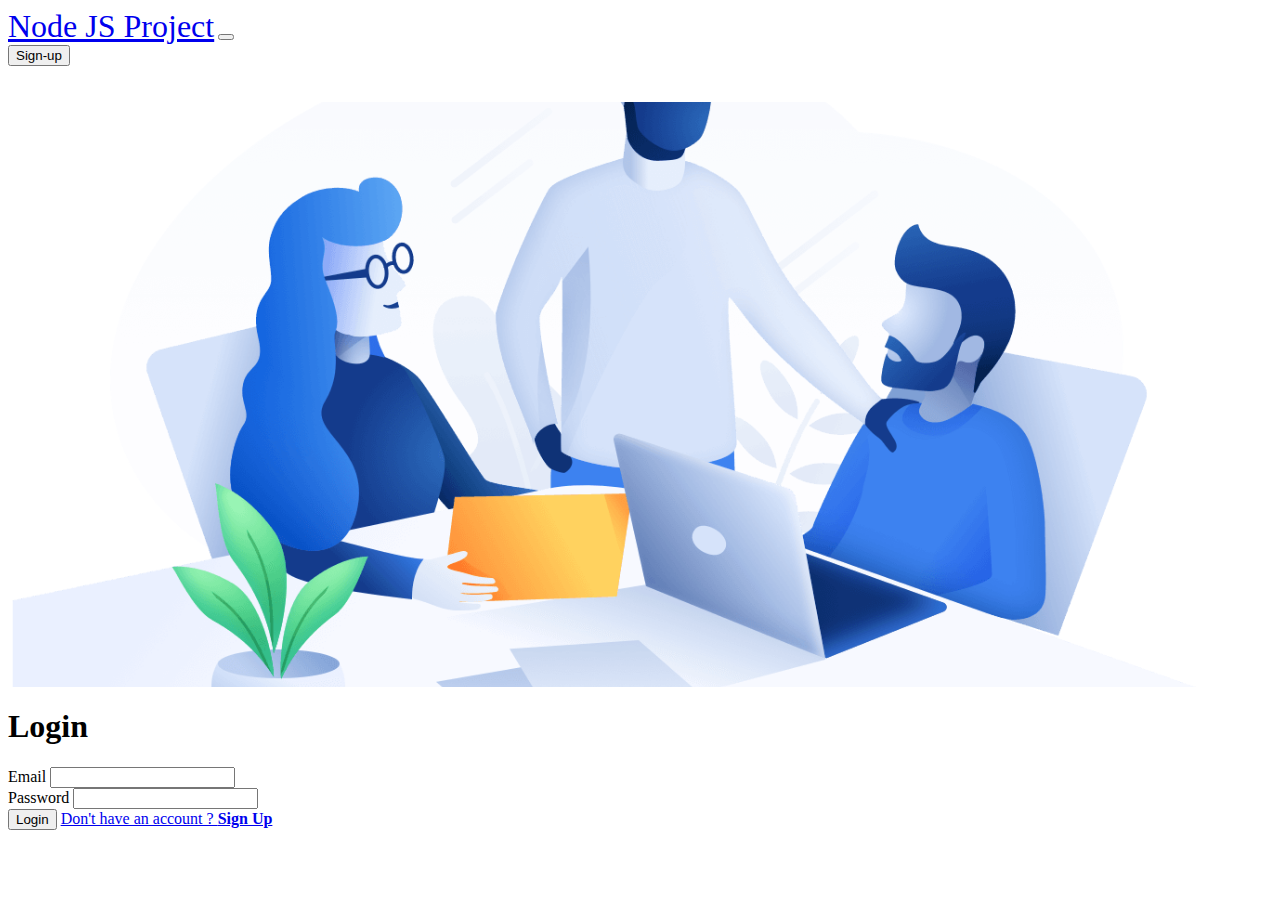
<file: login.html>
<!DOCTYPE html>
<html lang="en">
<head>
    <meta charset="UTF-8">
    <meta http-equiv="X-UA-Compatible" content="IE=edge">
    <meta name="viewport" content="width=device-width, initial-scale=1.0">
    <title>webDevelopment</title>
    <link rel="stylesheet" href="./assets/css/style.css">
    <link href="https://cdn.jsdelivr.net/npm/bootstrap@5.0.2/dist/css/bootstrap.min.css" rel="stylesheet" integrity="sha384-EVSTQN3/azprG1Anm3QDgpJLIm9Nao0Yz1ztcQTwFspd3yD65VohhpuuCOmLASjC" crossorigin="anonymous">
</head>
<body class="bg-light" >


    <nav class="navbar navbar-expand-lg navbar-light bg-light">
        <div class="container">
          <a class="navbar-brand display-2 fw-bold" href="index.html">Node JS Project</a>
          <button class="navbar-toggler" type="button" data-bs-toggle="collapse" data-bs-target="#navbarNav" aria-controls="navbarNav" aria-expanded="false" aria-label="Toggle navigation">
            <span class="navbar-toggler-icon"></span>
          </button>
          <div class="collapse navbar-collapse" id="navbarNav">
           
            <div class="col-md-12 col-sm-3 p-2 text-end">
              
              <button type="button" class="btn btn-primary">Sign-up</button>
            </div>

          </div>
        </div>
      </nav>
<br>
<br>

    <div class="container justify-content-center p-4" >
      
        <div class="row">
          
            <div class="col-md-7 col-sm-0 pic-box" style="height:65vh;background-image: url('./assets/images/w1.png');background-size: cover;background-repeat: no-repeat;background-position: center;"></div>
            <div class="col-md-5 com-sm-8">
              <h1 class="display-3 pb-4">Login</h1>
                <form class="row g-3">

                    <div class="col-md-7 col-sm-6">
                        <label for="email" class="form-label">Email</label>
                        <input type="email" class="form-control" id="email">
                      </div>

                      <div class="col-md-7 col-sm-6">
                        <label for="password" class="form-label">Password</label>
                        <input type="password" class="form-control" id="password">
                      </div>
                  
                      

                    <div class="d-grid gap-3">
                        <a href="#"><button type="button" class="btn btn-primary">Login</button></a>
                        <a href="signup.html">Don't have an account ? <b>Sign Up</b> </a>
                        
                      </div>
                  </form>
            </div>
        </div>
    </div>    


          <script src="https://cdn.jsdelivr.net/npm/@popperjs/core@2.9.2/dist/umd/popper.min.js" integrity="sha384-IQsoLXl5PILFhosVNubq5LC7Qb9DXgDA9i+tQ8Zj3iwWAwPtgFTxbJ8NT4GN1R8p" crossorigin="anonymous"></script>
<script src="https://cdn.jsdelivr.net/npm/bootstrap@5.0.2/dist/js/bootstrap.min.js" integrity="sha384-cVKIPhGWiC2Al4u+LWgxfKTRIcfu0JTxR+EQDz/bgldoEyl4H0zUF0QKbrJ0EcQF" crossorigin="anonymous"></script>
</body>
</html>
</file>
<file: assets/css/style.css>
.navbar-brand{
  font-size: 2rem !important; 
}
.nav-link{
  font-size: 1.3rem;
}

.curved {
    position: relative;
    background:#f8f9fa;
    min-height: 60vh;
    border-bottom-left-radius: 50% 12%;
    border-bottom-right-radius: 50% 12%;
  }

  @media only screen and (max-width: 600px) {
    .pic-box{
      max-height:35vh;
    }
  }
</file>
